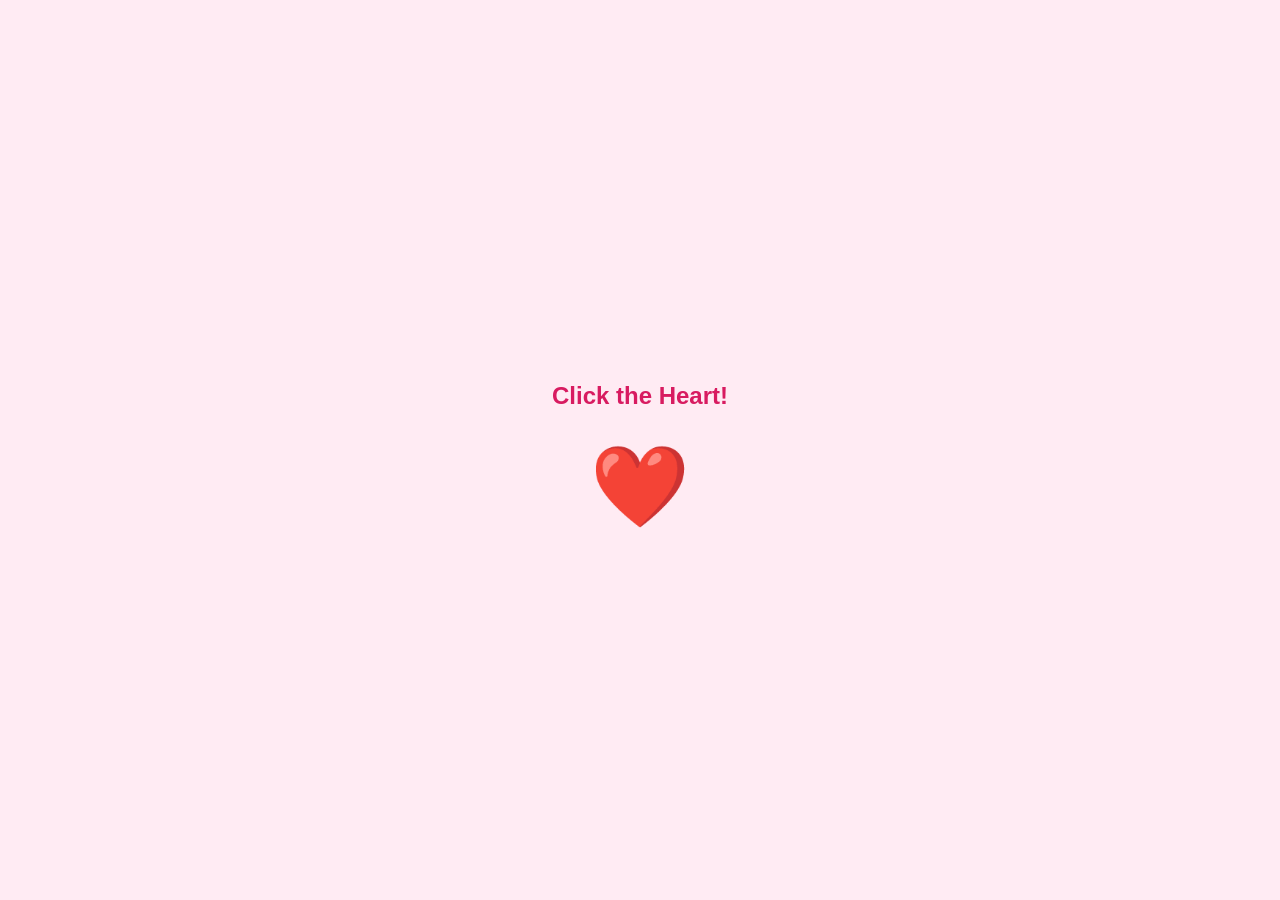
<file: index.html>
<!DOCTYPE html>
<html lang="en">
<head>
    <meta charset="UTF-8">
    <meta name="viewport" content="width=device-width, initial-scale=1.0">
    <title>Valentine's Day Countdown with Music</title>
    <link rel="stylesheet" href="css/countdown.css">
</head>
<body>
<div class="container">
    <h1>Countdown to Valentine's Day</h1>
    <p id="message"></p>
    <div class="countdown" id="countdown"></div>
    <p>Wait for the timer to finish to reveal the surprise <3</p>

    <h3>Play this song while you wait my love</h3>

    <!-- Spotify Embed -->
    <iframe style="border-radius:12px"
            src="https://open.spotify.com/embed/track/3be9ACTxtcL6Zm4vJRUiPG?utm_source=generator"
            width="100%"
            height="152"
            frameborder="0"
            allow="autoplay; clipboard-write; encrypted-media; fullscreen; picture-in-picture"
            loading="lazy">
    </iframe>
    
</div>
    
<script src="script/countdown.js"></script>
</body>
</html>
</file>
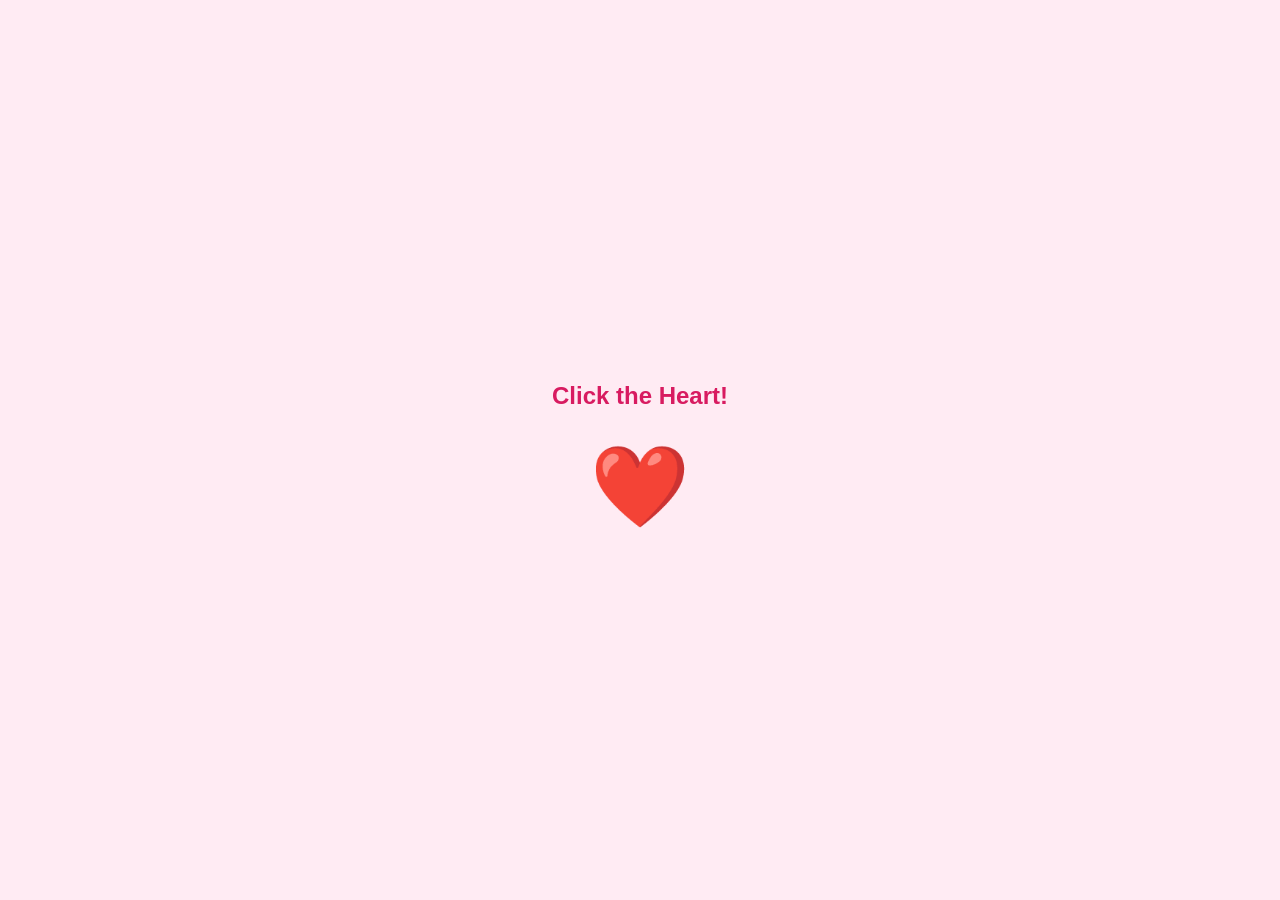
<file: page/heartPage.html>
<!DOCTYPE html>
<html lang="en">
<head>
    <meta charset="UTF-8">
    <meta name="viewport" content="width=device-width, initial-scale=1.0">
    <title>Click the Heart</title>
    <link rel="stylesheet" href="../css/styleHeart.css">
</head>
<body>
<div class="container">
    <h1 class="text">Click the Heart!</h1>
    <div class="heart">❤️</div>
</div>
<script src="../script/scriptHeart.js"></script>

</body>
</html>
</file>
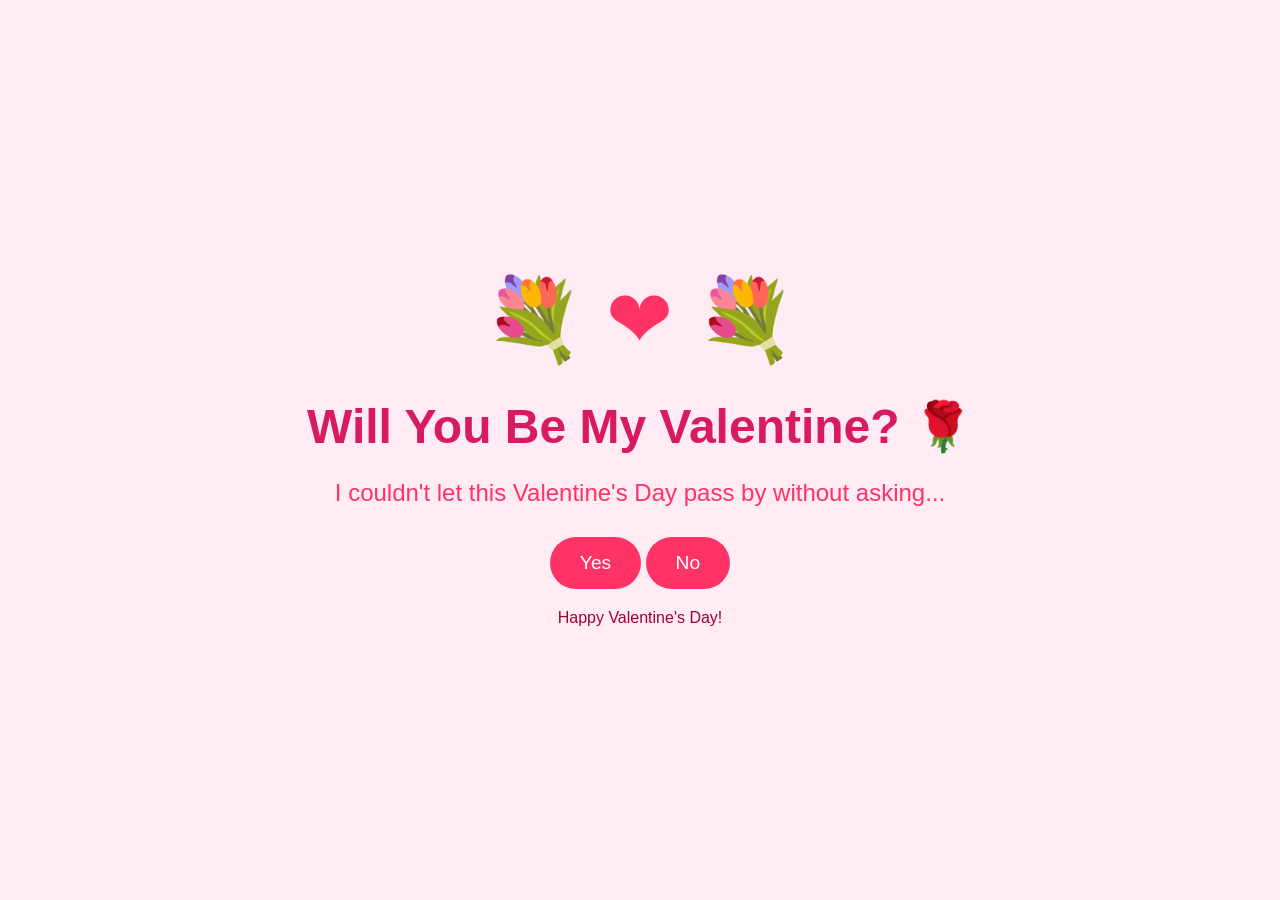
<file: page/mainValentine.html>
<!DOCTYPE html>
<html lang="en">
<head>
    <meta charset="UTF-8">
    <meta name="viewport" content="width=device-width, initial-scale=1.0">
    <title>Be My Valentine?</title>
    <link rel="stylesheet" href="../css/styleValentine.css">
</head>
<body>
<div class="container">
    <div class="heart">&#x1F490; &#x2764; &#x1F490;</div>
    <h1>Will You Be My Valentine? &#x1F339;</h1>
    <p>I couldn't let this Valentine's Day pass by without asking... </p>
    <button onclick="alert('Yay! You just made my day extra special! ❤️')">Yes</button>
    <button onclick="alert('Not taking No for an answer you are saying yes >:( 💔')">No</button>
    <div class="footer">Happy Valentine's Day!</div>
</div>
</body>
</html>
</file>
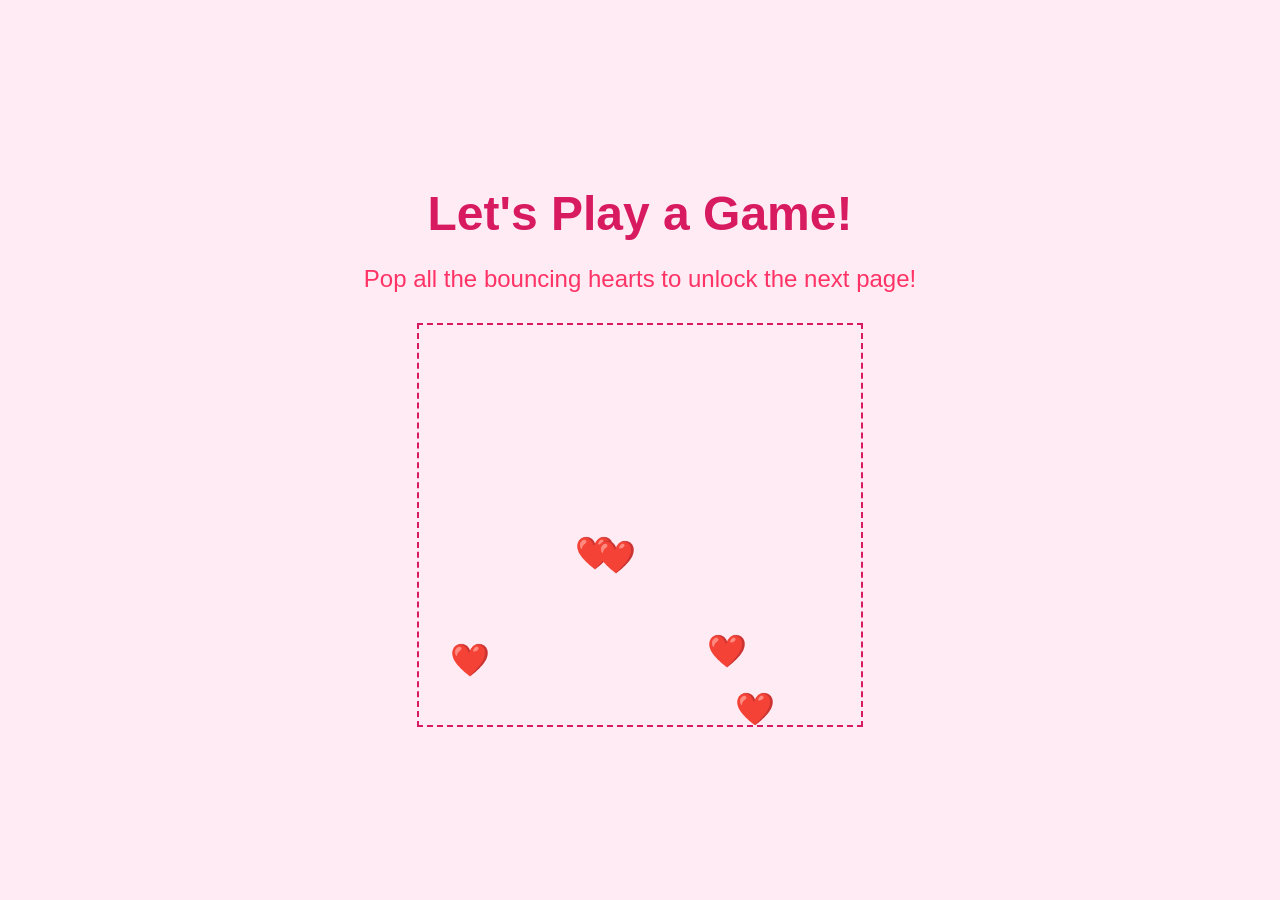
<file: page/valentinePage.html>
<!DOCTYPE html>
<html lang="en">
<head>
    <meta charset="UTF-8">
    <meta name="viewport" content="width=device-width, initial-scale=1.0">
    <title>Mini Game - Be My Valentine</title>
    <link rel="stylesheet" href="../css/styleValentine.css">
</head>
<body>
<div class="container">
    <h1>Let's Play a Game!</h1>
    <p>Pop all the bouncing hearts to unlock the next page!</p>
    <div class="game"></div>
</div>

<script src="../script/scriptValentine.js"></script>
</body>
</html>
</file>
<file: css/countdown.css>
body {
    margin: 0;
    font-family: 'Arial', sans-serif;
    background-color: #ffebf3;
    color: #d81b60;
    display: flex;
    flex-direction: column;
    justify-content: center;
    align-items: center;
    height: 100vh;
    text-align: center;
}

.container {
    max-width: 700px;
    margin-bottom: 20px;
}

h1 {
    font-size: 3rem;
    margin-bottom: 20px;
}

p {
    font-size: 1.5rem;
    margin-bottom: 20px;
}

.countdown {
    font-size: 2rem;
    font-weight: bold;
    color: #ff3366;
    margin-bottom: 30px;
}

iframe {
    margin-top: 20px;
    border: none;
}
</file>
<file: css/styleHeart.css>
/* Prevent text selection globally */
* {
    user-select: none; /* Disable text selection for all elements */
}

body {
    margin: 0;
    font-family: 'Arial', sans-serif;
    background-color: #ffebf3;
    color: #ff3366;
    display: flex;
    justify-content: center;
    align-items: center;
    height: 100vh;
    overflow: hidden;
}

.container {
    text-align: center;
}

h1 {
    font-size: 3rem;
    margin-bottom: 20px;
    color: #d81b60;
}

.text {
    font-size: 1.5rem;
    margin-bottom: 30px;
}

.heart {
    font-size: 5rem;
    transition: transform 0.3s ease;
    cursor: pointer;
    color: #ff3366;
}

/* Optional: Heartbeat animation */
@keyframes heartbeat {
    0%, 100% {
        transform: scale(1);
    }
    50% {
        transform: scale(1.2);
    }
}

button {
    background-color: #ff3366;
    color: white;
    border: none;
    padding: 15px 30px;
    border-radius: 30px;
    font-size: 1.2rem;
    cursor: pointer;
    transition: background-color 0.3s;
}

button:hover {
    background-color: #d81b60;
}

.footer {
    margin-top: 20px;
    font-size: 1rem;
    color: #a00037;
}

.game {
    position: relative;
    width: 80%;
    height: 400px;
    margin: 20px auto;
    border: 2px dashed #d81b60;
    background-color: #ffebf3;
    overflow: hidden;
}

.click-me {
    position: absolute;
    font-size: 2rem;
    cursor: pointer;
}
</file>
<file: css/styleValentine.css>
body {
    margin: 0;
    font-family: 'Arial', sans-serif;
    background-color: #ffebf3;
    color: #ff3366;
    display: flex;
    justify-content: center;
    align-items: center;
    height: 100vh;
    overflow: hidden;
}

.container {
    text-align: center;
}

h1 {
    font-size: 3rem;
    margin-bottom: 20px;
    color: #d81b60;
}

p {
    font-size: 1.5rem;
    margin-bottom: 30px;
}

.heart {
    font-size: 5rem;
    animation: heartbeat 1s infinite;
    color: #ff3366;
}

@keyframes heartbeat {
    0%, 100% {
        transform: scale(1);
    }
    50% {
        transform: scale(1.2);
    }
}

button {
    background-color: #ff3366;
    color: white;
    border: none;
    padding: 15px 30px;
    border-radius: 30px;
    font-size: 1.2rem;
    cursor: pointer;
    transition: background-color 0.3s;
}

button:hover {
    background-color: #d81b60;
}

.footer {
    margin-top: 20px;
    font-size: 1rem;
    color: #a00037;
}

.user-select-none {
    user-select: none;
}

.game {
    position: relative;
    width: 80%;
    height: 400px;
    margin: 20px auto;
    border: 2px dashed #d81b60;
    background-color: #ffebf3;
    overflow: hidden;
    user-select: none; /* Disable text or div highlighting */
}

.click-me {
    position: absolute;
    font-size: 2rem;
    cursor: pointer;
}
</file>
